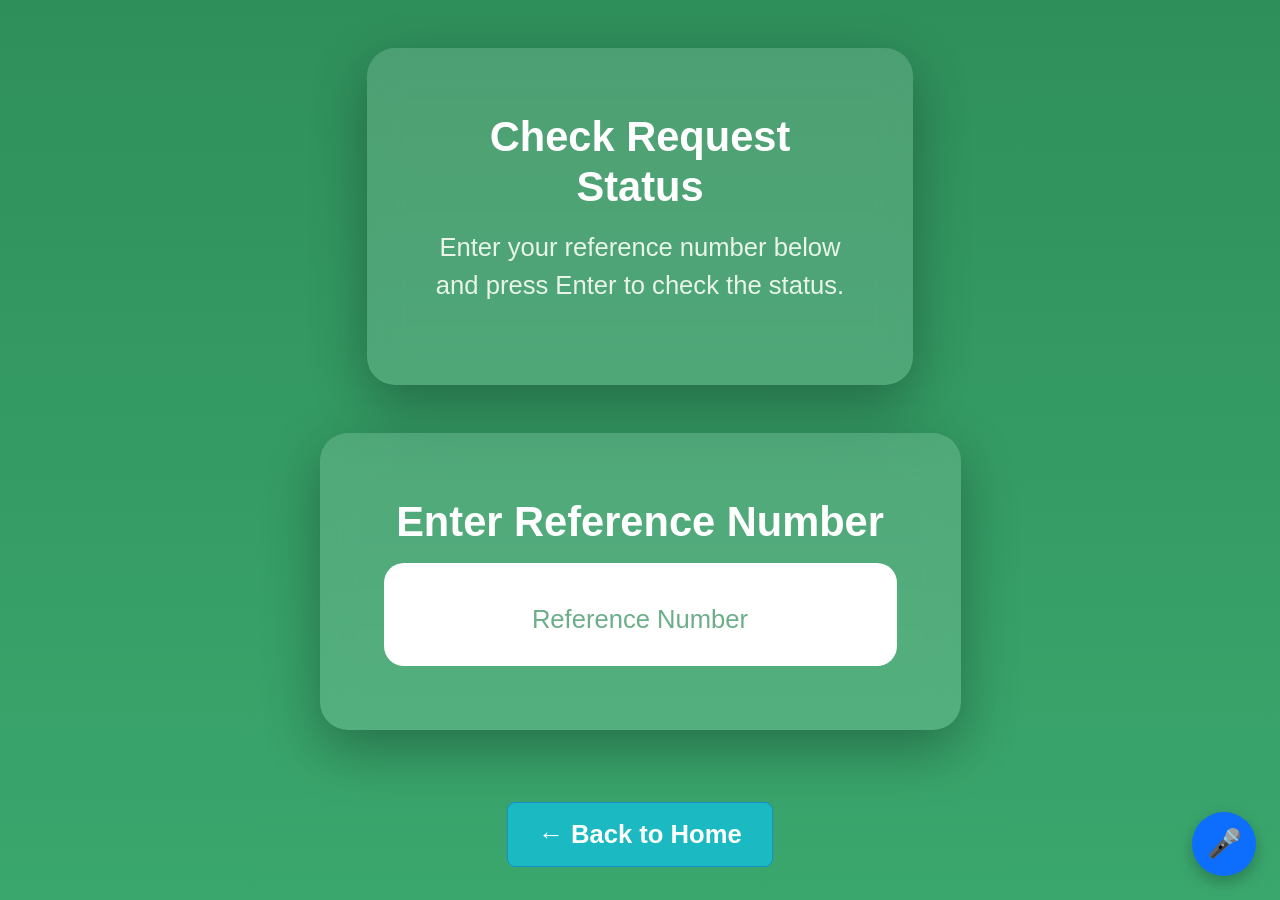
<file: pages/status.html>
<!doctype html>
<html lang="en">

<head>
  <meta charset="utf-8" />
  <meta name="viewport" content="width=device-width,initial-scale=1" />
  <title>Request Status</title>

  <!-- Bootstrap 5.3 -->
  <link href="https://cdn.jsdelivr.net/npm/bootstrap@5.3.3/dist/css/bootstrap.min.css" rel="stylesheet">

  <!-- Global styles -->
  <link rel="stylesheet" href="../CSS/style.css" />

  <!-- Page scoped styles -->
  <link rel="stylesheet" href="../CSS/status.css" />
</head>

<body>

  <!-- Floating Shapes -->
  <div class="bg-patterns">
    <div class="circle c1"></div>
    <div class="circle c2"></div>
    <div class="circle c3"></div>
    <div class="triangle t1"></div>
    <div class="triangle t2"></div>
    <div class="star s1"></div>
    <div class="star s2"></div>
  </div>

  <div class="status-page">
    <div class="container py-5">

      <!-- Status Info -->
      <div class="row justify-content-center g-4">
        <div class="col-md-6">
          <div class="status-section text-center">
            <h4>Check Request Status</h4>
            <div id="infoBox" class="info-box">
              <p>Enter your reference number below and press Enter to check the status.</p>
            </div>
          </div>
        </div>
      </div>

      <!-- Input -->
      <div class="row justify-content-center g-4">
        <div class="col-md-8 col-lg-7">
          <div class="input-section text-center">
            <h5>Enter Reference Number</h5>
            <input
              type="text"
              id="refInput"
              class="form-control text-center"
              placeholder="Reference Number"
            />
          </div>
        </div>
      </div>

      <!-- Back -->
      <div class="text-center mt-4">
        <a href="../index.html" class="btn btn-outline-primary btn-custom">
          ← Back to Home
        </a>
      </div>

    </div>
  </div>

  <!-- Bootstrap JS -->
  <script src="https://cdn.jsdelivr.net/npm/bootstrap@5.3.3/dist/js/bootstrap.bundle.min.js"></script>

  <!-- Language translations -->
  <script src="../js/language.js"></script>

  <!-- DATABASE-CONNECTED SCRIPT -->
  <script>
    const kioskLang = localStorage.getItem("kioskLanguage") || "en";

    const refInput = document.getElementById("refInput");
    const infoBox = document.getElementById("infoBox");

    applyStatusLanguage(kioskLang);

    refInput.addEventListener("keydown", async (event) => {
      if (event.key === "Enter") {
        const ref = refInput.value.trim();
        if (!ref) return;

        infoBox.innerHTML = "<p>Checking status...</p>";

        try {
          const res = await fetch(`../api/get_request_status.php?ref=${ref}`);
          const data = await res.json();

          const t = kioskTranslations[kioskLang].statusPage.statuses;

          if (!data) {
            infoBox.innerHTML = `
              <p class="text-warning">
                ${t.notFound} ${ref}
              </p>`;
            return;
          }

          infoBox.innerHTML = `
  <div class="status-text">
    Status: ${data.status.replace("_", " ").toUpperCase()}
  </div>
  <p>Date Submitted: ${data.requested_at}</p>
  <p>Last Updated: ${data.updated_at}</p>
`;


        } catch (err) {
          console.error(err);
          infoBox.innerHTML = `
            <p class="text-danger">
              Server connection error
            </p>`;
        }
      }
    });

    function applyStatusLanguage(lang) {
      const t = kioskTranslations[lang].statusPage;

      document.querySelector(".status-section h4").textContent = t.title;
      document.querySelector("#infoBox p").textContent = t.info;
      document.querySelector(".input-section h5").textContent = t.inputTitle;
      document.getElementById("refInput").placeholder = t.placeholder;
      document.querySelector(".btn-custom").textContent = t.back;
    }
  </script>

  <!-- Accessibility mic -->
  <div id="accessibilityFab">
    <button id="micToggleBtn" type="button" aria-label="Open microphone or text to speech">
      🎤
    </button>
  </div>
  <script src="../js/stt.js"></script>

</body>
</html>
</file>
<file: CSS/style.css>
/* ============================================
   🌿 Barangay Ugong Kiosk - Accessible Green Theme v3.0
   ============================================ */

/* Full green gradient background */
body {
  margin: 0;
  font-family: "Poppins", sans-serif;
  background: linear-gradient(135deg, #2e8b57, #3cb371, #00b37a);
  color: #fff;
  overflow: hidden;
  min-height: 100vh;
  text-align: center;
}
/* Floating shapes */

/* Form container */
/* Default (desktop kiosk) */
#formContainer {
  max-height: calc(100vh - 260px);
}

/* Tablets */
@media (max-width: 1024px) {
  #formContainer {
    max-height: calc(100vh - 220px);
  }
}

/* Phones */
@media (max-width: 768px) {
  #formContainer {
    max-height: calc(100vh - 180px);
    padding-bottom: 200px; /* smaller keyboard */
  }
}

/* Hide kiosk keyboard on phones */
@media (max-width: 768px) {
  .keyboard {
    display: none !important;
  }
}


#formContainer {
  max-height: calc(100vh - 250px); /* adjust based on header + buttons */
  overflow-y: auto;
  padding: 1rem;
  box-sizing: border-box;
}

#formContainer {
  padding-bottom: 280px; /* height of on-screen keyboard */
}

#formContainer {
  scroll-behavior: smooth;
}

input,
select,
textarea {
  font-size: 1rem;
}

@media (max-width: 768px) {
  input,
  select,
  textarea {
    font-size: 1.1rem;
  }

  button {
    font-size: 1.1rem;
    padding: 0.75rem;
  }
}

.modal-dialog {
  margin: 1rem;
}


/* Soft animated circle patterns */
.bg-circles {
  position: fixed;
  inset: 0;
  overflow: hidden;
  z-index: 0;
}

.circle {
  position: absolute;
  border-radius: 50%;
  opacity: 0.25;
  background: radial-gradient(circle, #ffffff33 0%, transparent 70%);
  animation: float 18s ease-in-out infinite alternate;
}

.c1 { width: 300px; height: 300px; top: 10%; left: 15%; animation-delay: 0s; }
.c2 { width: 200px; height: 200px; bottom: 15%; right: 10%; animation-delay: 4s; }
.c3 { width: 250px; height: 250px; top: 60%; left: 5%; animation-delay: 8s; }
.c4 { width: 180px; height: 180px; bottom: 5%; left: 40%; animation-delay: 12s; }

@keyframes float {
  from { transform: translateY(0) scale(1); opacity: 0.25; }
  to { transform: translateY(-30px) scale(1.1); opacity: 0.4; }
}

/* Foreground text and buttons stay above */
main {
  position: relative;
  z-index: 2;
}

/* Barangay Logo */
.logo {
  width: 130px;
  height: 130px;
  border-radius: 50%;
  overflow: hidden;
  border: 4px solid #d8ffe2;
  box-shadow: 0 6px 20px rgba(255, 255, 255, 0.2);
  display: flex;
  align-items: center;
  justify-content: center;
  background: #ffffff22;
}

.logo img {
  width: 100%;
  height: 100%;
  object-fit: cover;
  border-radius: 50%;
}

/* Readable text */
h1 {
  font-size: 1.6rem;
  text-shadow: 1px 1px 3px rgba(0,0,0,0.3);
}

.subtitle, .note {
  text-shadow: 1px 1px 3px rgba(0,0,0,0.3);
}

/* Big, readable buttons */
.btn {
  font-size: 1.1rem;
  padding: 10px 25px;
  border-radius: 12px;
  transition: transform 0.2s ease, box-shadow 0.2s ease;
}

.btn:hover {
  transform: scale(1.05);
  box-shadow: 0 4px 10px rgba(255, 255, 255, 0.3);
}

/* Accessibility button */
.accessibility-btn {
  position: fixed;
  bottom: 20px;
  left: 20px;
  background-color: #006b3c;
  color: white;
  border: none;
  border-radius: 50%;
  width: 55px;
  height: 55px;
  display: flex;
  align-items: center;
  justify-content: center;
  box-shadow: 0 3px 8px rgba(0, 0, 0, 0.3);
  cursor: pointer;
  z-index: 10;
  transition: transform 0.3s ease, background-color 0.3s ease;
}

.accessibility-btn:hover {
  transform: scale(1.1);
  background-color: #009e60;
}

/* Accessibility Menu */
.accessibility-menu {
  position: fixed;
  bottom: 90px;
  left: 20px;
  background: #ffffffee;
  color: #222;
  border-radius: 12px;
  box-shadow: 0 3px 10px rgba(0, 0, 0, 0.25);
  padding: 10px;
  display: none;
  width: 220px;
  z-index: 9;
  animation: fadeIn 0.3s ease;
}

@keyframes fadeIn {
  from { opacity: 0; transform: translateY(10px); }
  to { opacity: 1; transform: translateY(0); }
}

.accessibility-menu button {
  display: flex;
  align-items: center;
  gap: 8px;
  width: 100%;
  background: none;
  border: none;
  text-align: left;
  padding: 8px;
  font-size: 14px;
  color: #333;
  border-radius: 6px;
  transition: background 0.2s;
}

.accessibility-menu button:hover {
  background: #f0f0f0;
}

/* Responsive */
@media (max-width: 480px) {
  h1 { font-size: 1.4rem; }
  .btn { font-size: 1rem; }
  .logo { width: 100px; height: 100px; }
}
</file>
<file: CSS/status.css>
/* =========================================
   STATUS PAGE ONLY
   Fully Scoped to avoid conflicts
   ========================================= */

.status-page {
  position: relative;
  z-index: 1;
  height: 100vh;
  overflow-y: auto;
  -webkit-overflow-scrolling: touch;
  background: linear-gradient(180deg, #2f8f5b, #3aa76d);
  display: flex;
  justify-content: center;
  align-items: flex-start;
  color: #ffffff;
}
/* Floating shapes */

/* Prevent global body rules from breaking layout */
.status-page * {
  box-sizing: border-box;
}

/* ==============================
   Floating Shapes
   ============================== */
.bg-patterns {
  position: fixed;
  inset: 0;
  z-index: 0;
  overflow: hidden;
  pointer-events: none;
}


.circle,
.triangle,
.star {
  position: absolute;
  opacity: 0.3;
  animation: float 20s linear infinite;
  pointer-events: none;
}

.circle {
  width: 220px;
  height: 220px;
  border-radius: 50%;
  background: radial-gradient(circle, rgba(255,255,255,0.5), transparent 70%);
}

.triangle {
  width: 120px;
  height: 120px;
  background: linear-gradient(45deg, rgba(255,255,255,0.5), transparent);
  clip-path: polygon(50% 0%, 0% 100%, 100% 100%);
}

.star {
  width: 90px;
  height: 90px;
  background: linear-gradient(45deg, rgba(255,255,255,0.6), transparent);
  clip-path: polygon(
    50% 0%, 61% 35%, 98% 35%, 68% 57%, 79% 91%,
    50% 70%, 21% 91%, 32% 57%, 2% 35%, 39% 35%
  );
}

@keyframes float {
  0% { transform: translateY(0) rotate(0deg); }
  50% { transform: translateY(-30px) rotate(180deg); }
  100% { transform: translateY(0) rotate(360deg); }
}

/* ==============================
   Cards
   ============================== */
.status-page .status-section,
.status-page .input-section {
  position: relative;
  z-index: 2;
  background: rgba(255,255,255,0.14);
  backdrop-filter: blur(16px);
  border-radius: 28px;
  padding: clamp(20px, 5vw, 64px);
  margin-bottom: clamp(20px, 4vw, 48px);
  box-shadow: 0 20px 55px rgba(0,0,0,0.3);
}

/* Headings */
.status-page h4,
.status-page h5 {
  font-weight: 800;
  font-size: clamp(1.6rem, 3.5vw, 2.6rem);
  margin-bottom: 1rem;
}

/* Info text */
.status-page .info-box p {
  font-size: clamp(1rem, 2.6vw, 1.6rem);
  color: #e8f5e9;
}

/* ==============================
   STATUS TEXT (NEW)
   ============================== */
.status-page .status-text {
  font-size: 2rem;        /* increase size */
  font-weight: 700;       /* bold */
  margin-bottom: 15px;
  text-transform: uppercase;
  color: #ffffff;
}

/* ==============================
   Input
   ============================== */
.status-page #refInput {
  background: #ffffff;
  border: none;
  border-radius: 20px;
  width: 100%;
  min-height: 70px;
  padding: 0.6em 0.8em;
  font-size: clamp(1.4rem, 4vw, 2.4rem);
  color: #2e8b57;
  text-align: center;
}

.status-page #refInput::placeholder {
  font-size: clamp(1rem, 3vw, 1.6rem);
  color: rgba(46,139,87,0.7);
}

/* ==============================
   Back Button (Copied from request.css)
   ============================== */
.status-page .btn-custom {
  background-color: #1bb9c2;
  border-color: #188ece;
  color: #ffffff;
  font-weight: bold;
  font-size: clamp(1.2rem, 3vw, 1.6rem);
  padding: 12px 30px;
  border-radius: 8px;
  transition: all 0.2s ease-in-out;
}

.status-page .btn-custom:hover {
  background-color: #310ec0;
  transform: scale(1.05);
  cursor: pointer;
}

/* ==============================
   Mobile
   ============================== */
@media (max-width: 768px) {
  .status-page {
    align-items: flex-start;
  }
}

.status-page .container {
  padding-bottom: 48px;
}

#accessibilityFab {
  position: fixed;
  bottom: 24px;
  right: 24px;
  z-index: 1100;
}

#micToggleBtn {
  width: 64px;
  height: 64px;
  border-radius: 50%;
  border: none;
  background-color: #0d6efd;
  color: #fff;
  font-size: 28px;
  box-shadow: 0 6px 15px rgba(0, 0, 0, 0.25);
  display: flex;
  align-items: center;
  justify-content: center;
  cursor: pointer;
}

#micToggleBtn:active {
  transform: scale(0.95);
}

#micToggleBtn:focus {
  outline: none;
}
</file>
